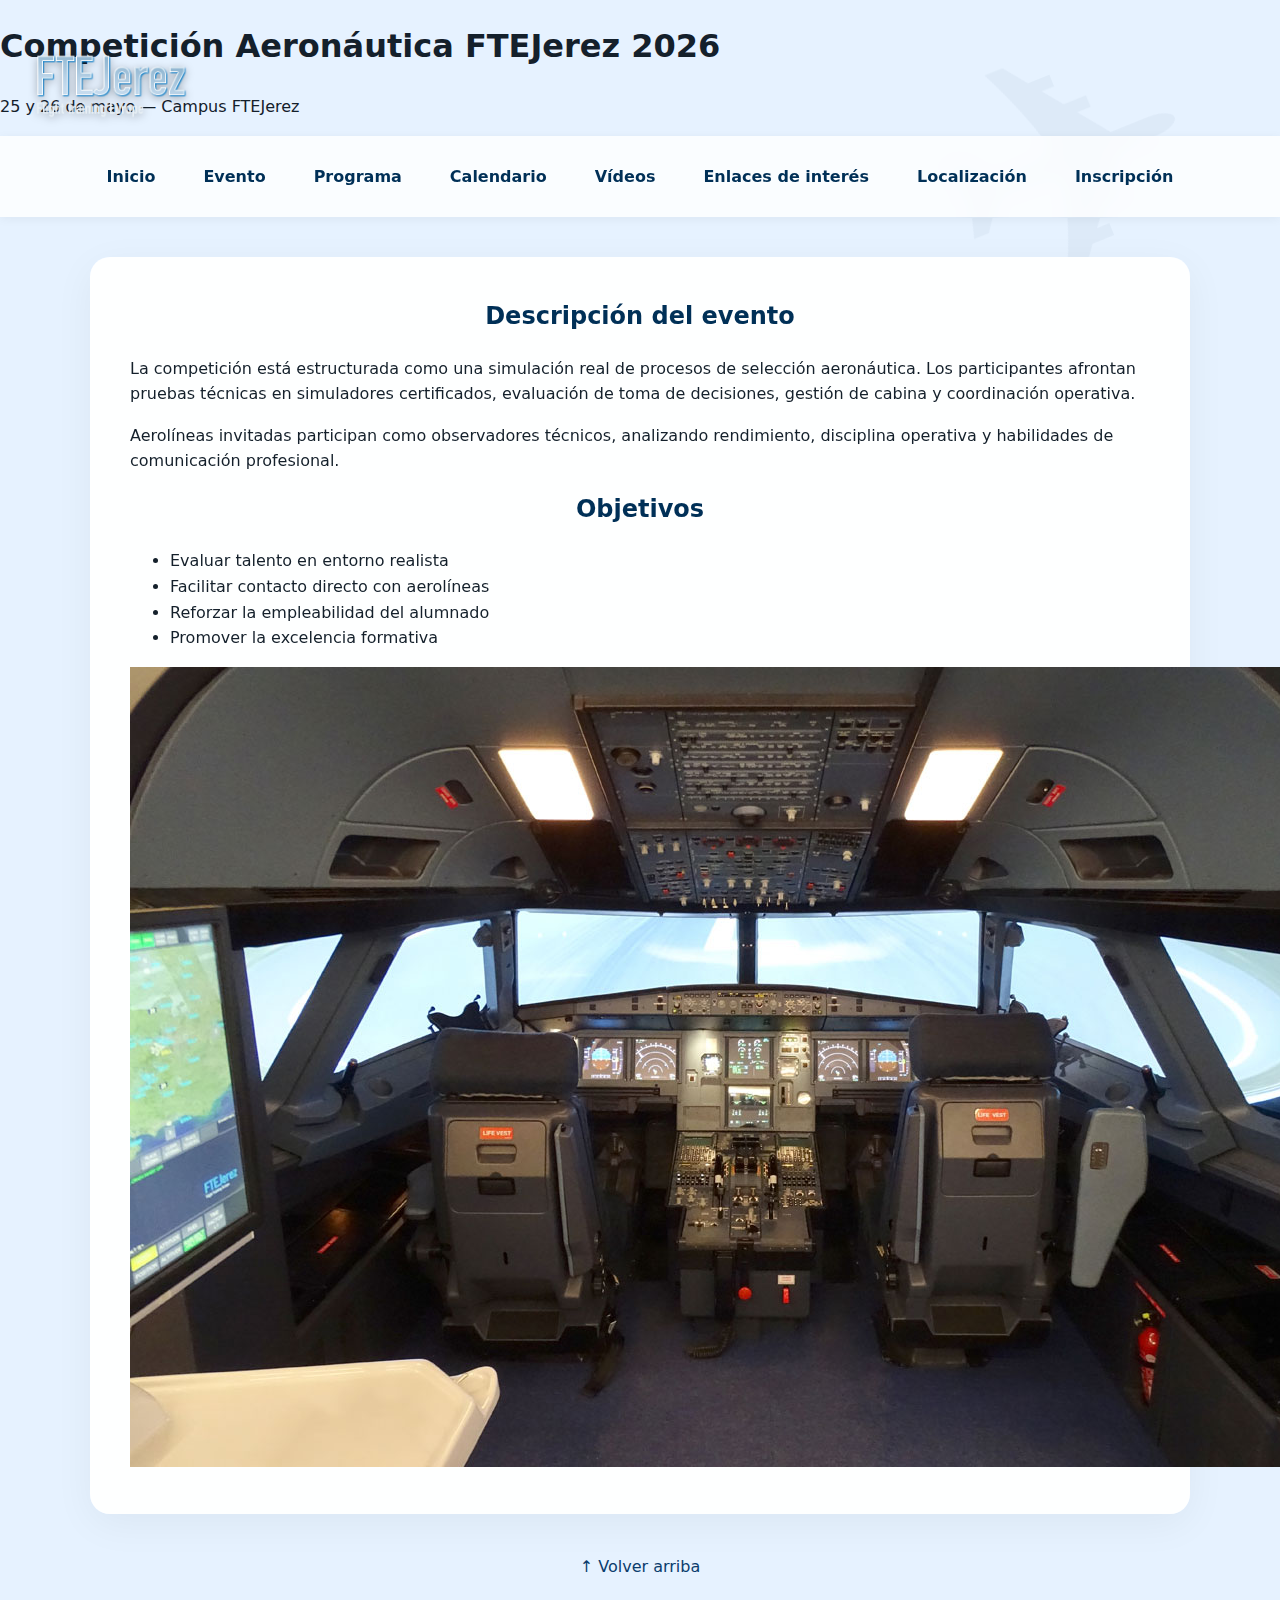
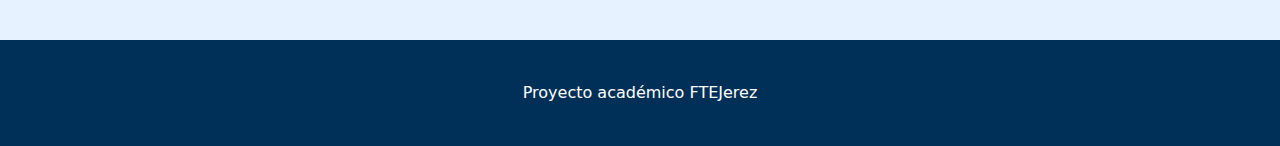
<file: index.html>
<!DOCTYPE html>
<html>

<head>
    <title>Evento FTEJerez 2026</title>
    <link rel="stylesheet" href="estilo.css">
</head>

<body class="home">

    <header>
        <div class="hero">
            <img class="logo" src="./imagenes/logo.png" alt="FTEJerez logo">
            <h1>Competición Aeronáutica FTEJerez 2026</h1>
            <p>

                25 y 26 de mayo — Campus FTEJerez
            </p>
        </div>

    </header>

    <nav>
        <a href="index.html">Inicio</a>
        <a href="evento.html">Evento</a>
        <a href="programa.html">Programa</a>
        <a href="calendario.html">Calendario</a>
        <a href="video.html">Vídeos</a>
        <a href="enlaces.html">Enlaces de interés</a>
        <a href="localizacion.html">Localización</a>
        <a href="inscripcion.html">Inscripción</a>
    </nav>

    <a id="top"></a>
    <section>
        <h2>Descripción del evento</h2>

        <p>
            La competición está estructurada como una simulación real de procesos de
            selección aeronáutica. Los participantes afrontan pruebas técnicas en
            simuladores certificados, evaluación de toma de decisiones, gestión de
            cabina y coordinación operativa.
        </p>

        <p>
            Aerolíneas invitadas participan como observadores técnicos,
            analizando rendimiento, disciplina operativa y habilidades de
            comunicación profesional.
        </p>

        <h2>Objetivos</h2>

        <ul>
            <li>Evaluar talento en entorno realista</li>
            <li>Facilitar contacto directo con aerolíneas</li>
            <li>Reforzar la empleabilidad del alumnado</li>
            <li>Promover la excelencia formativa</li>
        </ul>
        <img src="./imagenes/foto1.jpg">
    </section>

    <p style="margin-top:20px; text-align:center;">
        <a href="#top" style="color:#0b3d6d; text-decoration:none;">↑ Volver arriba</a>
    </p>

    
    <footer>Proyecto académico FTEJerez</footer>

</body>

</html>
</file>
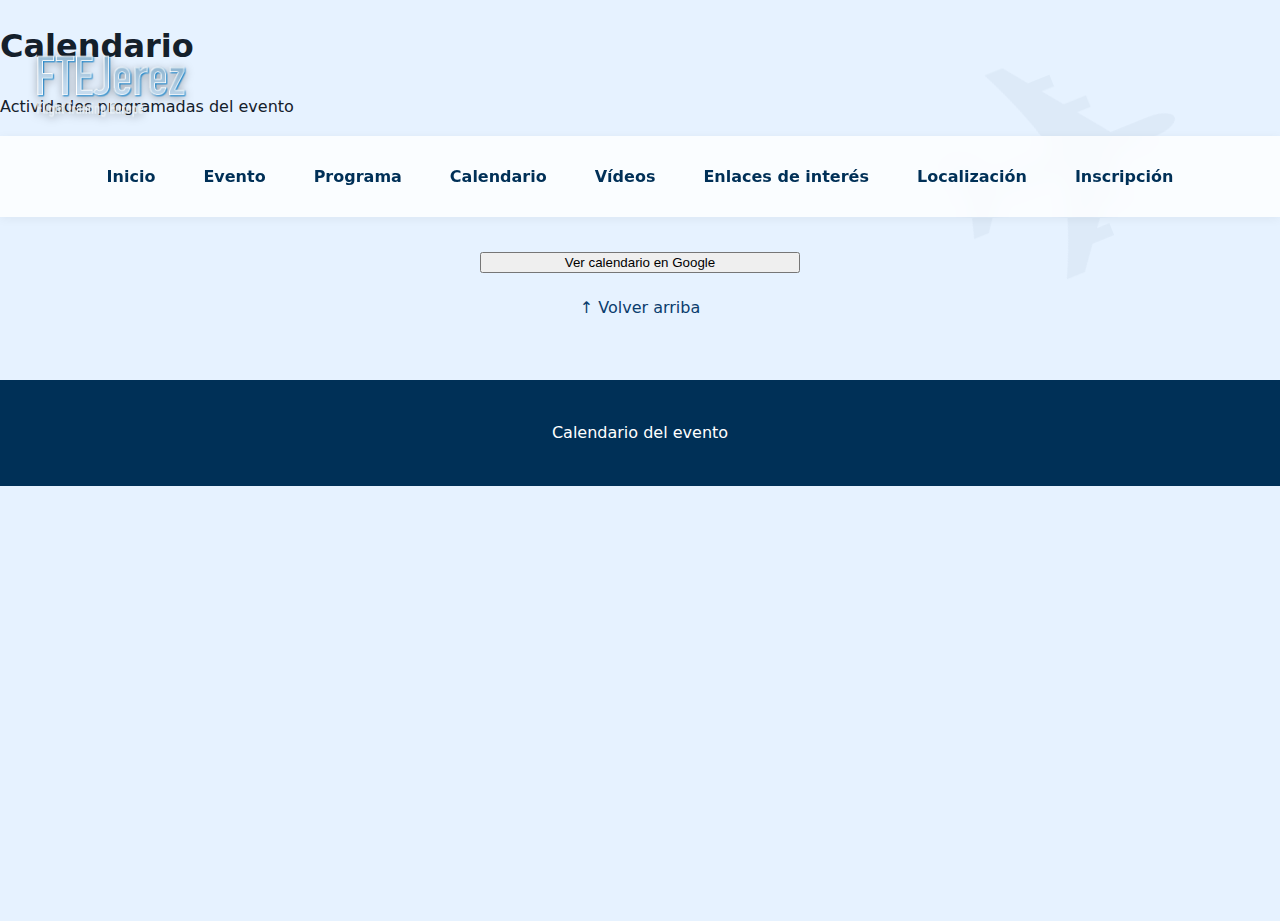
<file: calendario.html>
<!DOCTYPE html>
<html>

<head>
    <title>Calendario</title>
    <link rel="stylesheet" href="estilo.css">
</head>

<body>
    <a id="top"></a>
    <header>
        <div class="hero">
            <a href="index.html" class="logo-link"><img class="logo" src="imagenes/logo.png" alt="FTEJerez logo"></a>
            <h1>Calendario</h1>
            <p class="muted">Actividades programadas del evento</p>
        </div>
    </header>
    <nav>
        <a href="index.html">Inicio</a>
        <a href="evento.html">Evento</a>
        <a href="programa.html">Programa</a>
        <a href="calendario.html">Calendario</a>
        <a href="video.html">Vídeos</a>
        <a href="enlaces.html">Enlaces de interés</a>
        <a href="localizacion.html">Localización</a>
        <a href="inscripcion.html">Inscripción</a>
    </nav>

    <div style="display: flex; flex-direction: column; gap: 18px; align-items: center; max-width: 320px; margin: 32px auto 0 auto;">
        <a href="https://calendar.google.com/calendar/embed?src=c_ba16391dfbf928b68353ef590f967f7d26e7892729fe5c15fef5392b8f279f6d%40group.calendar.google.com&ctz=Europe%2FMadrid" target="_blank" rel="noopener" style="width:100%;"><button style="width:100%;">Ver calendario en Google</button></a>
    </div>
    </div>
    <p style="margin-top:20px; text-align:center;">
        <a href="#top" style="color:#0b3d6d; text-decoration:none;">↑ Volver arriba</a>
    </p>
    <footer>Calendario del evento</footer>
</body>

</html>
</file>
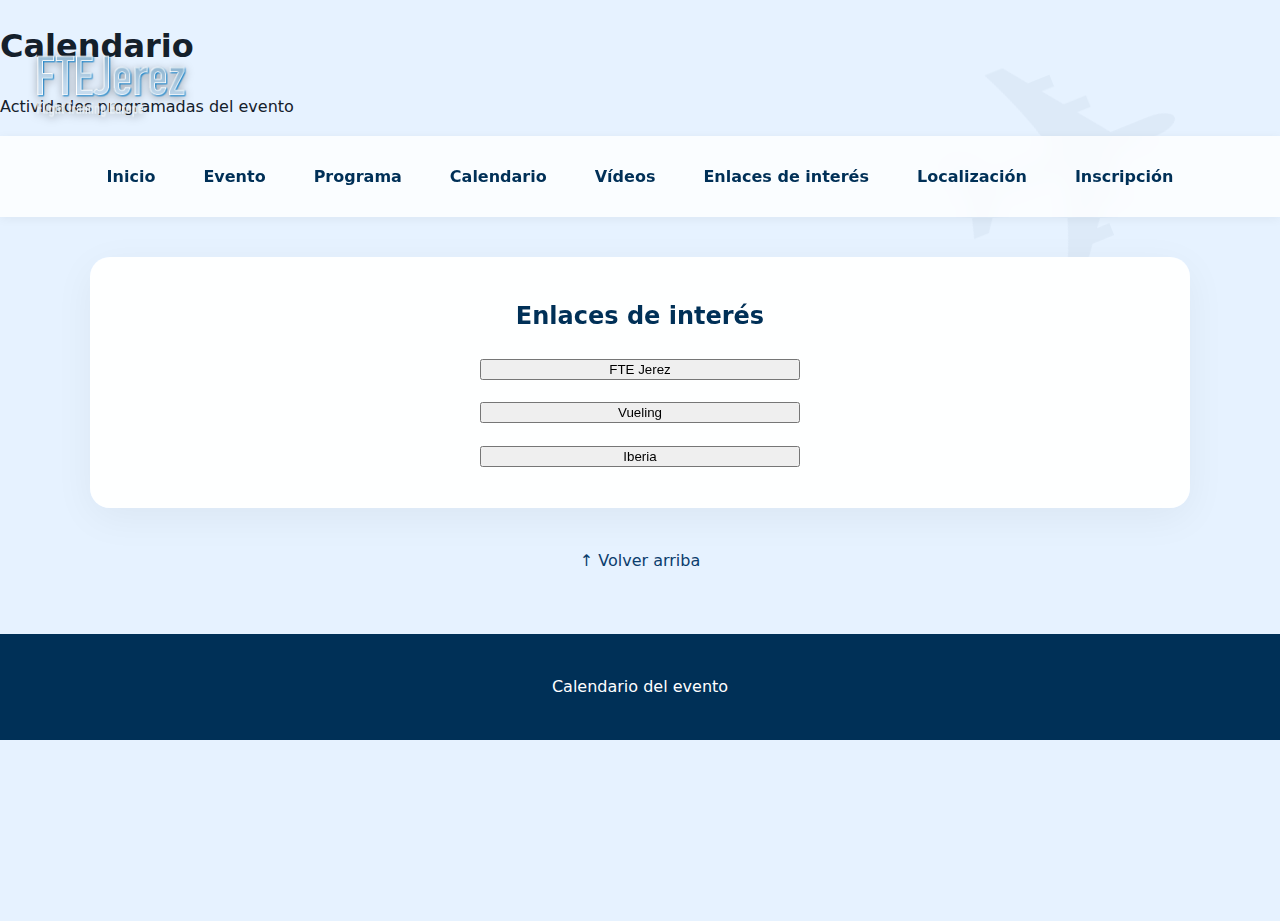
<file: enlaces.html>
<!DOCTYPE html>
<html>

<head>
    <title>Calendario</title>
    <link rel="stylesheet" href="estilo.css">
</head>

<body>
    <a id="top"></a>
    <header>
        <div class="hero">
            <a href="index.html" class="logo-link"><img class="logo" src="imagenes/logo.png" alt="FTEJerez logo"></a>
            <h1>Calendario</h1>
            <p class="muted">Actividades programadas del evento</p>
        </div>
    </header>
    <nav>
        <a href="index.html">Inicio</a>
        <a href="evento.html">Evento</a>
        <a href="programa.html">Programa</a>
        <a href="calendario.html">Calendario</a>
        <a href="video.html">Vídeos</a>
        <a href="enlaces.html">Enlaces de interés</a>
        <a href="localizacion.html">Localización</a>
        <a href="inscripcion.html">Inscripción</a>
        
    </nav>
    <section>
        <h2>Enlaces de interés</h2>
        <div style="display: flex; flex-direction: column; gap: 18px; align-items: flex-start; max-width: 320px; margin: 0 auto;">
            <a href="https://www.ftejerez.es/" target="_blank" rel="noopener" style="width:100%;"><button style="width:100%;">FTE Jerez</button></a>
            <a href="https://www.vueling.com/es/" target="_blank" rel="noopener" style="width:100%;"><button style="width:100%;">Vueling</button></a>
            <a href="https://www.iberia.com/" target="_blank" rel="noopener" style="width:100%;"><button style="width:100%;">Iberia</button></a>
        </div>


    </section>
    <p style="margin-top:20px; text-align:center;">
        <a href="#top" style="color:#0b3d6d; text-decoration:none;">↑ Volver arriba</a>
    </p>
    <footer>Calendario del evento</footer>
</body>

</html>
</file>
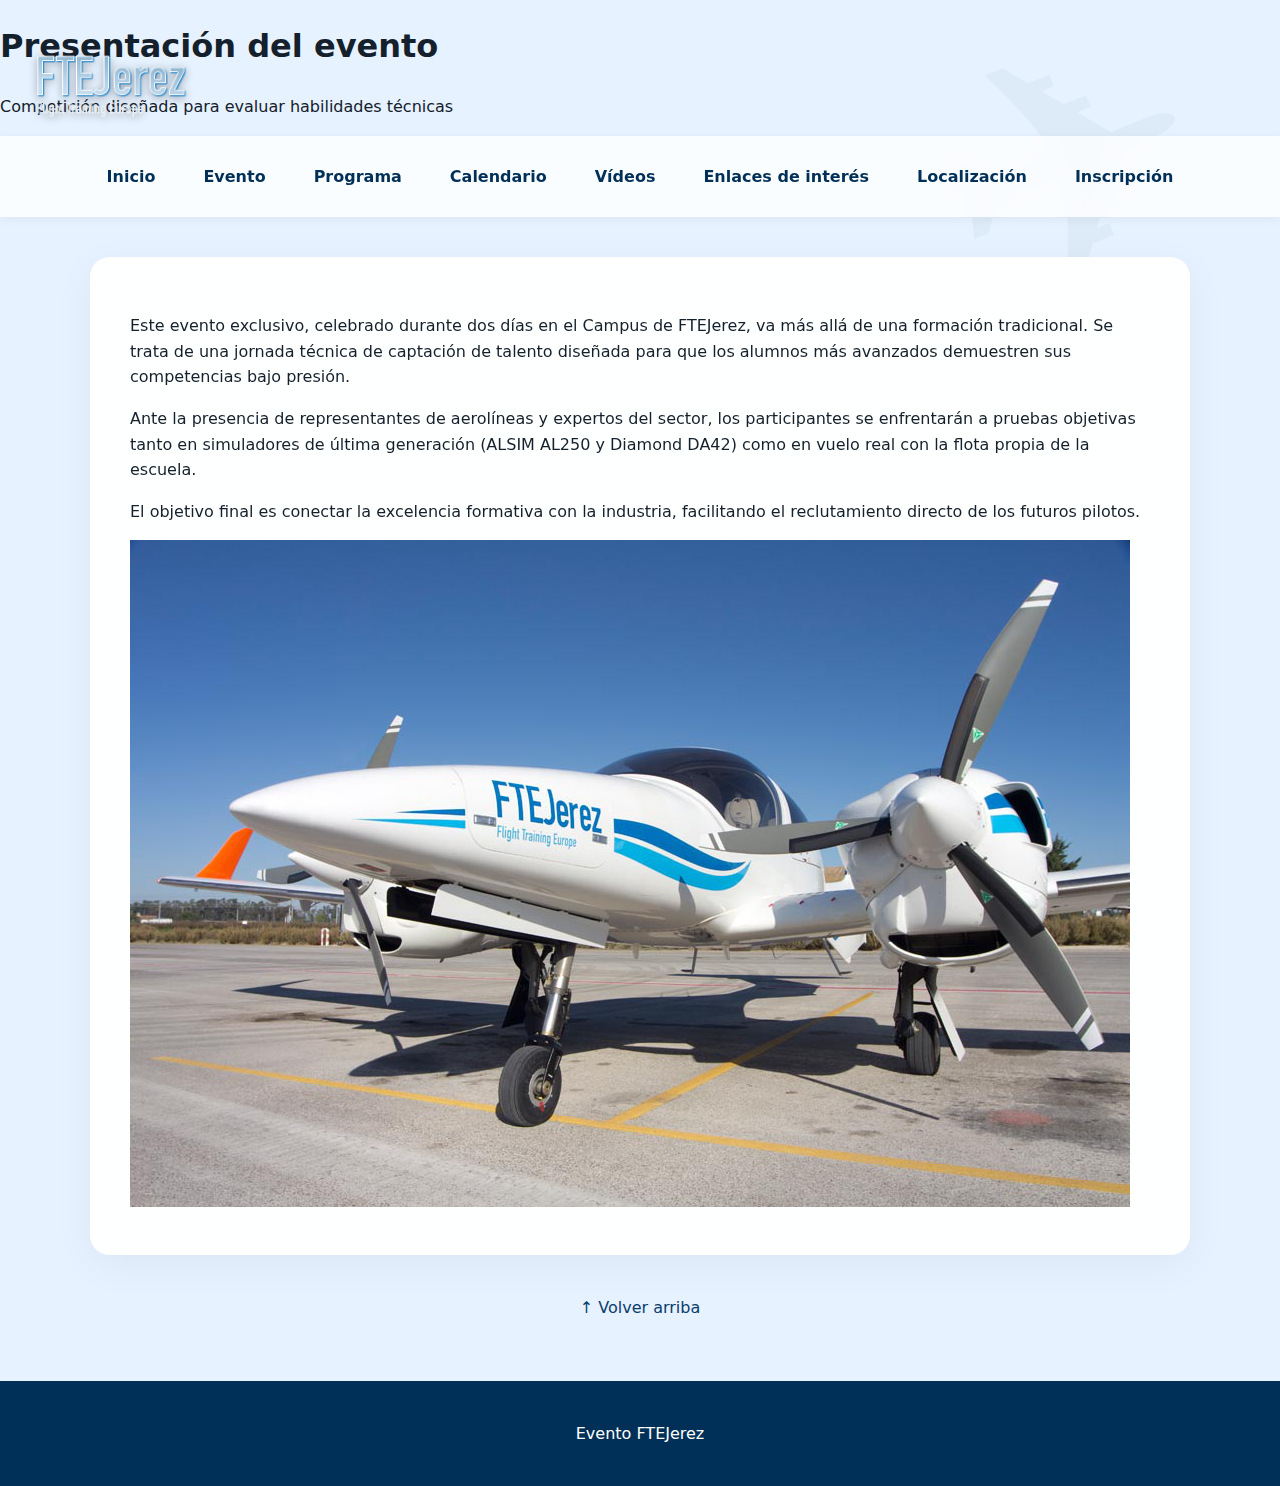
<file: evento.html>
<!DOCTYPE html>
<html>

<head>
    <title>Descripción del evento</title>
    <link rel="stylesheet" href="estilo.css">
</head>

<body>
    <a id="top"></a>

    <header>
        <div class="hero">
            <a href="index.html" class="logo-link"><img class="logo" src="imagenes/logo.png" alt="FTEJerez logo"></a>
            <h1>Presentación del evento</h1>
            <p class="muted">Competición diseñada para evaluar habilidades técnicas</p>
        </div>

    </header>

    <nav>
        <a href="index.html">Inicio</a>
        <a href="evento.html">Evento</a>
        <a href="programa.html">Programa</a>
        <a href="calendario.html">Calendario</a>
        <a href="video.html">Vídeos</a>
        <a href="enlaces.html">Enlaces de interés</a>
        <a href="localizacion.html">Localización</a>
        <a href="inscripcion.html">Inscripción</a>
    </nav>

    <section>
        <p>
            Este evento exclusivo, celebrado durante dos días en el Campus de FTEJerez, va más allá de una formación tradicional. Se trata de una jornada técnica de captación de talento diseñada para que los alumnos más avanzados demuestren sus competencias bajo presión.
        <p></p>
            Ante la presencia de representantes de aerolíneas y expertos del sector, los participantes se enfrentarán a pruebas objetivas tanto en simuladores de última generación (ALSIM AL250 y Diamond DA42) como en vuelo real con la flota propia de la escuela.
        <p></p>
            El objetivo final es conectar la excelencia formativa con la industria, facilitando el reclutamiento directo de los futuros pilotos.
        </p>

                <img src="./imagenes/foto3.jpg">   </section>

    <p style="margin-top:20px; text-align:center;">
        <a href="#top" style="color:#0b3d6d; text-decoration:none;">↑ Volver arriba</a>
    </p>

    <footer>Evento FTEJerez</footer>

</body>

</html>
</file>
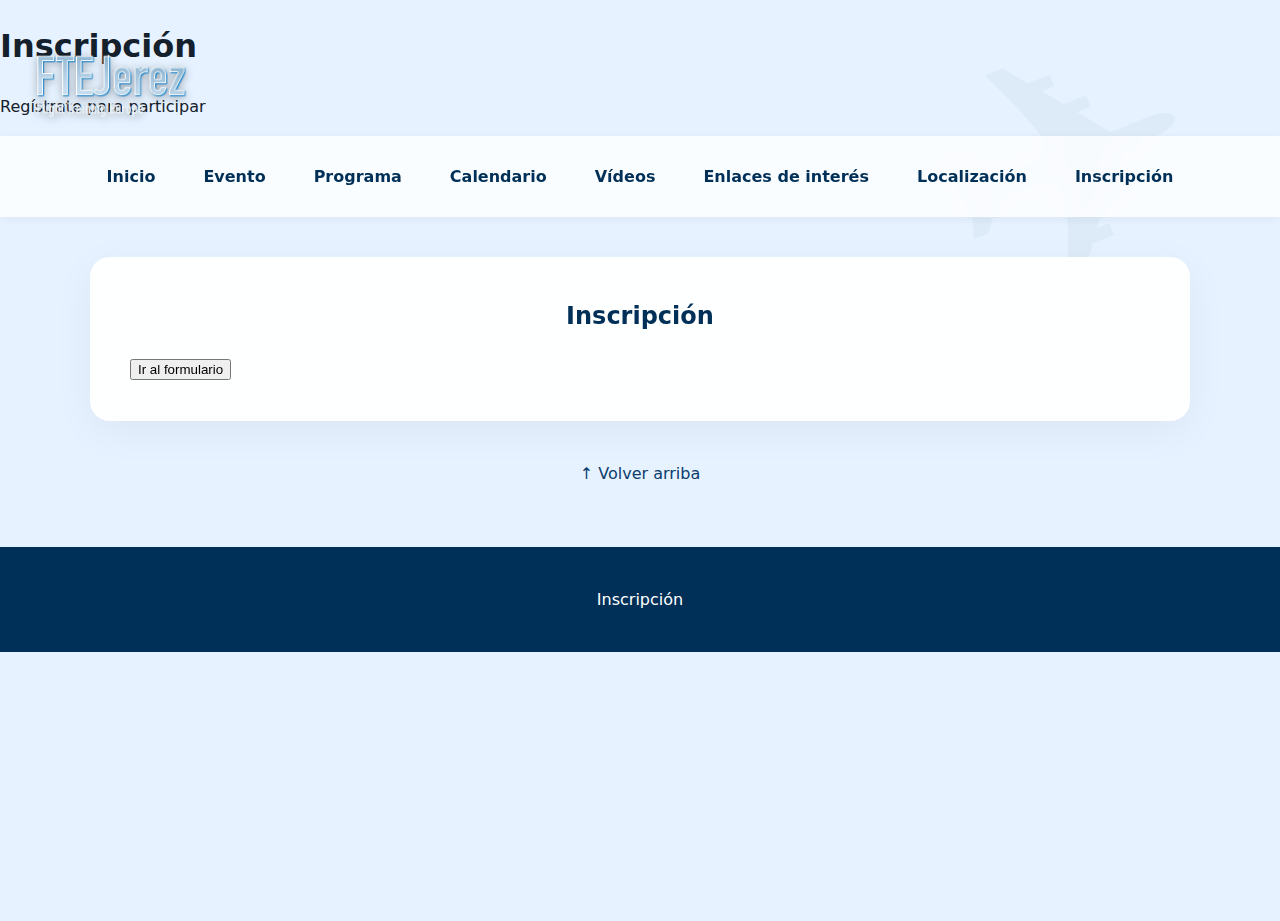
<file: inscripcion.html>
<!DOCTYPE html>
<html>
<head>
    <title>Inscripción</title>
    <link rel="stylesheet" href="estilo.css">
    </head>
<body class="centered">
    <a id="top"></a>
    <header>
        <div class="hero">
            <a href="index.html" class="logo-link"><img class="logo" src="imagenes/logo.png" alt="FTEJerez logo"></a>
            <h1>Inscripción</h1>
            <p class="muted">Regístrate para participar</p>
        </div>
    </header>

    <nav>
        <a href="index.html">Inicio</a>
        <a href="evento.html">Evento</a>
        <a href="programa.html">Programa</a>
        <a href="calendario.html">Calendario</a>
        <a href="video.html">Vídeos</a>
        <a href="enlaces.html">Enlaces de interés</a>
        <a href="localizacion.html">Localización</a>
        <a href="inscripcion.html">Inscripción</a>
    </nav>

    <section>
        <h2>Inscripción</h2>

        <a href="https://forms.gle/o2Uo9DTBgZgbpikMA" target="_blank">
            <button>Ir al formulario</button>
        </a>
    </section>

    <p style="margin-top:20px; text-align:center;">
        <a href="#top" style="color:#0b3d6d; text-decoration:none;">↑ Volver arriba</a>
    </p>

    <footer>Inscripción</footer>
</body>
</html>
</file>
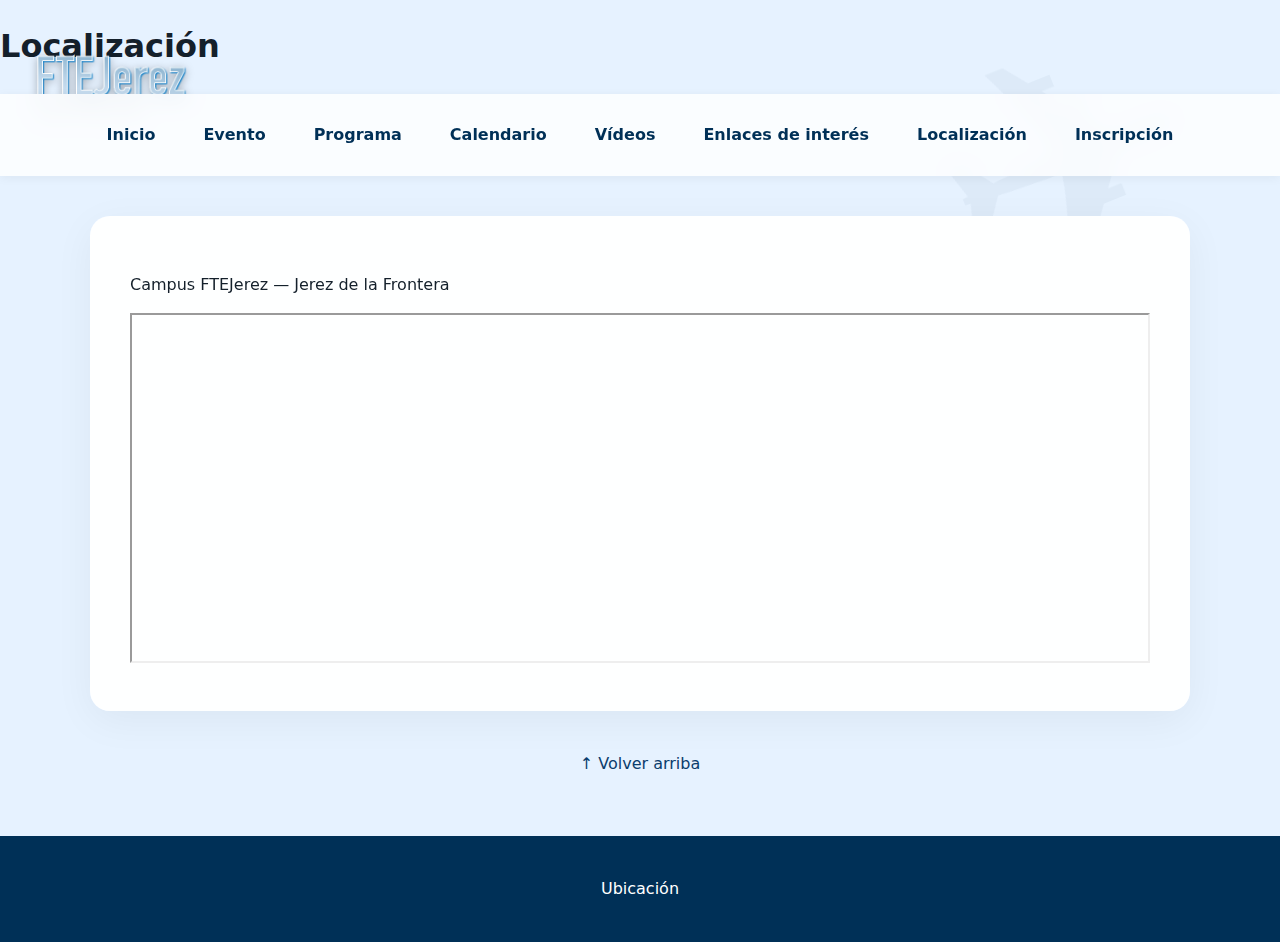
<file: localizacion.html>
<!DOCTYPE html>
<html>

<head>
    <title>Localización</title>
    <link rel="stylesheet" href="estilo.css">
</head>

<body>

    <header>
        <a href="index.html" class="logo-link"><img class="logo" src="imagenes/logo.png" alt="FTEJerez logo"></a>
        <h1>Localización</h1>
    </header>

    <nav>
        <a href="index.html">Inicio</a>
        <a href="evento.html">Evento</a>
        <a href="programa.html">Programa</a>
        <a href="calendario.html">Calendario</a>
        <a href="video.html">Vídeos</a>
        <a href="enlaces.html">Enlaces de interés</a>
        <a href="localizacion.html">Localización</a>
        <a href="inscripcion.html">Inscripción</a>
    </nav>

    <section>
        <p>Campus FTEJerez — Jerez de la Frontera</p>

        <iframe src="https://www.google.com/maps?q=FTE+Jerez&output=embed" width="100%" height="350">
        </iframe>
    </section>

    <p style="margin-top:20px; text-align:center;">
        <a href="#top" style="color:#0b3d6d; text-decoration:none;">↑ Volver arriba</a>
    </p>

    <footer>Ubicación</footer>

</body>

</html>
</file>
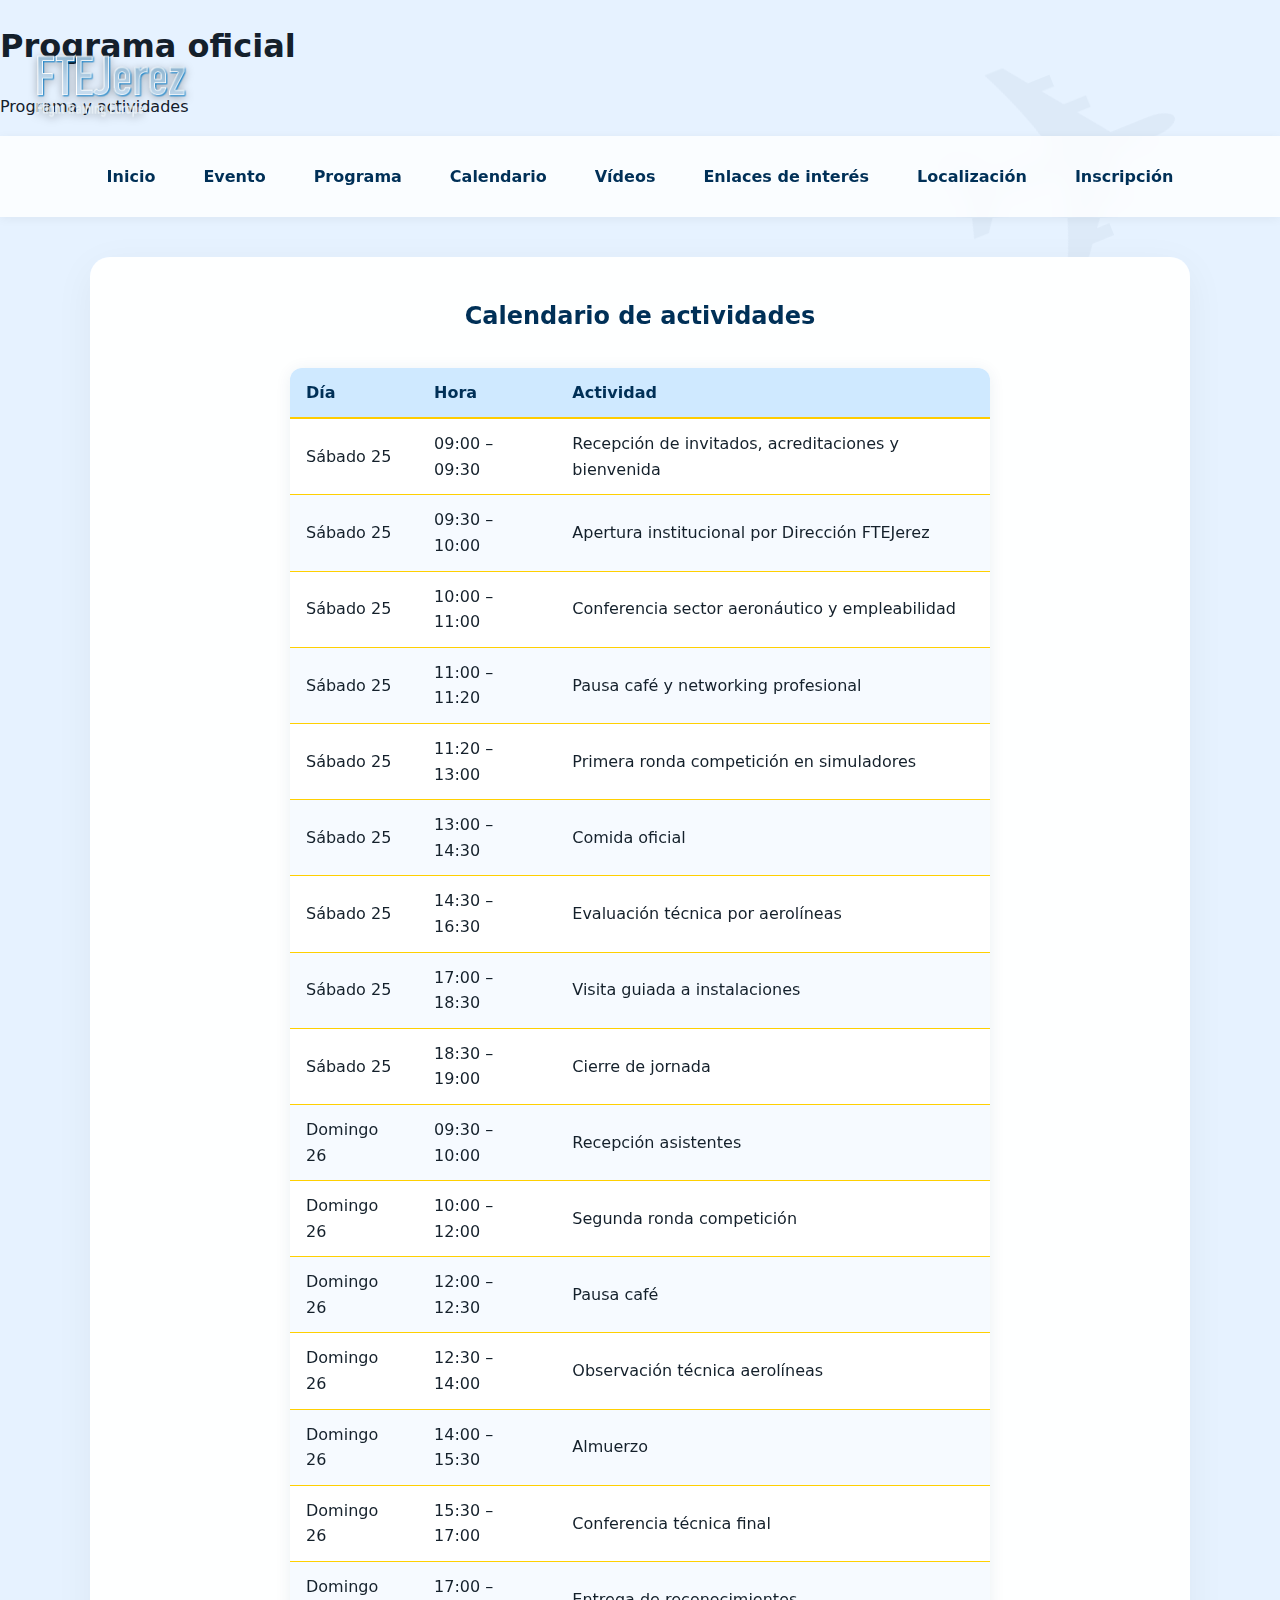
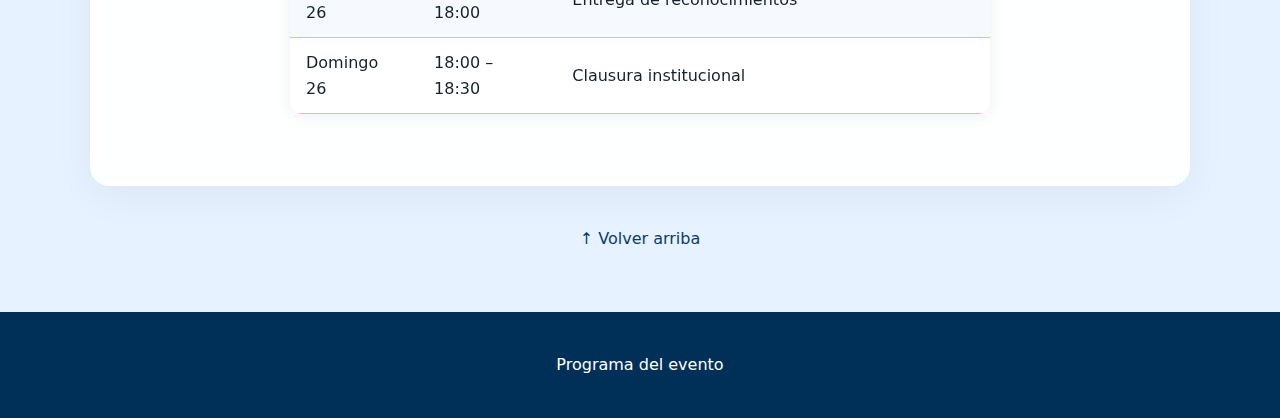
<file: programa.html>
<!DOCTYPE html>
<html>

<head>
    <title>Programa</title>
    <link rel="stylesheet" href="estilo.css">
</head>

<body>
    <a id="top"></a>

    <header>
        <div class="hero">
            <a href="index.html" class="logo-link"><img class="logo" src="imagenes/logo.png" alt="FTEJerez logo"></a>
            <h1>Programa oficial</h1>
            <p class="muted">Programa y actividades</p>
        </div>
    </header>

    <nav>
        <a href="index.html">Inicio</a>
        <a href="evento.html">Evento</a>
        <a href="programa.html">Programa</a>
        <a href="calendario.html">Calendario</a>
        <a href="video.html">Vídeos</a>
        <a href="enlaces.html">Enlaces de interés</a>
        <a href="localizacion.html">Localización</a>
        <a href="inscripcion.html">Inscripción</a>
    </nav>

 <section>
        <h2>Calendario de actividades</h2>
        <div class="calendar-container">
            <table class="calendar">
                <thead>
                    <tr>
                        <th>Día</th>
                        <th>Hora</th>
                        <th>Actividad</th>
                    </tr>
                </thead>
                <tbody>
                    <tr>
                        <td>Sábado 25</td>
                        <td>09:00 – 09:30</td>
                        <td>Recepción de invitados, acreditaciones y bienvenida</td>
                    </tr>
                    <tr>
                        <td>Sábado 25</td>
                        <td>09:30 – 10:00</td>
                        <td>Apertura institucional por Dirección FTEJerez</td>
                    </tr>
                    <tr>
                        <td>Sábado 25</td>
                        <td>10:00 – 11:00</td>
                        <td>Conferencia sector aeronáutico y empleabilidad</td>
                    </tr>
                    <tr>
                        <td>Sábado 25</td>
                        <td>11:00 – 11:20</td>
                        <td>Pausa café y networking profesional</td>
                    </tr>
                    <tr>
                        <td>Sábado 25</td>
                        <td>11:20 – 13:00</td>
                        <td>Primera ronda competición en simuladores</td>
                    </tr>
                    <tr>
                        <td>Sábado 25</td>
                        <td>13:00 – 14:30</td>
                        <td>Comida oficial</td>
                    </tr>
                    <tr>
                        <td>Sábado 25</td>
                        <td>14:30 – 16:30</td>
                        <td>Evaluación técnica por aerolíneas</td>
                    </tr>
                    <tr>
                        <td>Sábado 25</td>
                        <td>17:00 – 18:30</td>
                        <td>Visita guiada a instalaciones</td>
                    </tr>
                    <tr>
                        <td>Sábado 25</td>
                        <td>18:30 – 19:00</td>
                        <td>Cierre de jornada</td>
                    </tr>
                    <tr>
                        <td>Domingo 26</td>
                        <td>09:30 – 10:00</td>
                        <td>Recepción asistentes</td>
                    </tr>
                    <tr>
                        <td>Domingo 26</td>
                        <td>10:00 – 12:00</td>
                        <td>Segunda ronda competición</td>
                    </tr>
                    <tr>
                        <td>Domingo 26</td>
                        <td>12:00 – 12:30</td>
                        <td>Pausa café</td>
                    </tr>
                    <tr>
                        <td>Domingo 26</td>
                        <td>12:30 – 14:00</td>
                        <td>Observación técnica aerolíneas</td>
                    </tr>
                    <tr>
                        <td>Domingo 26</td>
                        <td>14:00 – 15:30</td>
                        <td>Almuerzo</td>
                    </tr>
                    <tr>
                        <td>Domingo 26</td>
                        <td>15:30 – 17:00</td>
                        <td>Conferencia técnica final</td>
                    </tr>
                    <tr>
                        <td>Domingo 26</td>
                        <td>17:00 – 18:00</td>
                        <td>Entrega de reconocimientos</td>
                    </tr>
                    <tr>
                        <td>Domingo 26</td>
                        <td>18:00 – 18:30</td>
                        <td>Clausura institucional</td>
                    </tr>
                </tbody>
            </table>
        </div>
    </section>

    <p style="margin-top:20px; text-align:center;">
        <a href="#top" style="color:#0b3d6d; text-decoration:none;">↑ Volver arriba</a>
    </p>

    <footer>Programa del evento</footer>

</body>

</html>
</file>
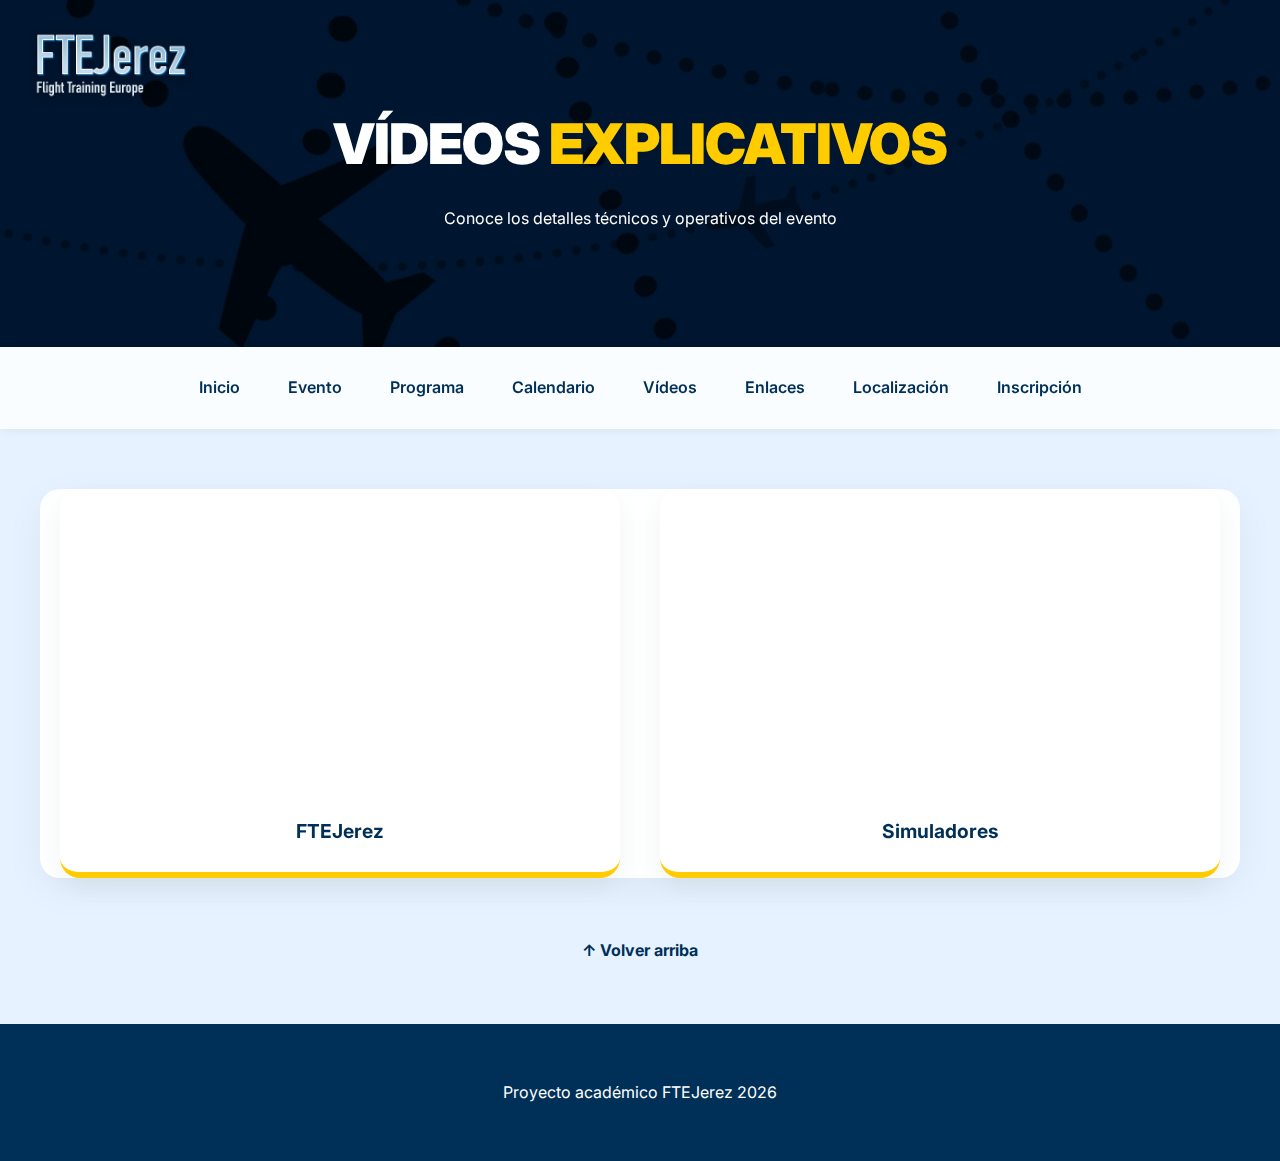
<file: video.html>
<!DOCTYPE html>
<html lang="es">
<head>
    <meta charset="UTF-8">
    <title>Vídeos Explicativos - FTEJerez 2026</title>
    <link rel="stylesheet" href="estilo.css">
    <link rel="stylesheet" href="https://cdnjs.cloudflare.com/ajax/libs/font-awesome/6.0.0/css/all.min.css">
    <link href="https://fonts.googleapis.com/css2?family=Inter:wght@400;700;900&display=swap" rel="stylesheet">
</head>

<body>
    <a id="top"></a>

    <header class="hero-section">
        <a href="index.html">
            <img src="imagenes/logo.png" class="logo" alt="Logo FTEJerez">
        </a>
        <div class="hero-content">
            <h1>Vídeos <span class="highlight">Explicativos</span></h1>
            <p>Conoce los detalles técnicos y operativos del evento</p>
        </div>
    </header>

    <nav>
        <a href="index.html">Inicio</a>
        <a href="evento.html">Evento</a>
        <a href="programa.html">Programa</a>
        <a href="calendario.html">Calendario</a>
        <a href="video.html">Vídeos</a>
        <a href="enlaces.html">Enlaces</a>
        <a href="localizacion.html">Localización</a>
        <a href="inscripcion.html">Inscripción</a>
    </nav>

    <main>
        <section class="video-section-container">
            <div class="video-grid">
                
                <div class="video-card">
                    <div class="video-wrapper">
                        <iframe src="https://www.youtube.com/embed/9SFy1-4dtDE" title="Video 1" frameborder="0" allowfullscreen></iframe>
                    </div>
                    <h3>FTEJerez</h3>
                </div>

                <div class="video-card">
                    <div class="video-wrapper">
                        <iframe src="https://www.youtube.com/embed/VPxfw99090E" title="Video 2" frameborder="0" allowfullscreen></iframe>
                    </div>
                    <h3>Simuladores</h3>
                </div>

            </div>
        </section>
    </main>

    <p style="text-align:center; margin-top: 40px;">
        <a href="#top" style="color:#003057; text-decoration:none; font-weight:bold;">↑ Volver arriba</a>
    </p>

    <footer>
        <p>Proyecto académico FTEJerez 2026</p>
    </footer>
</body>
</html>
</file>
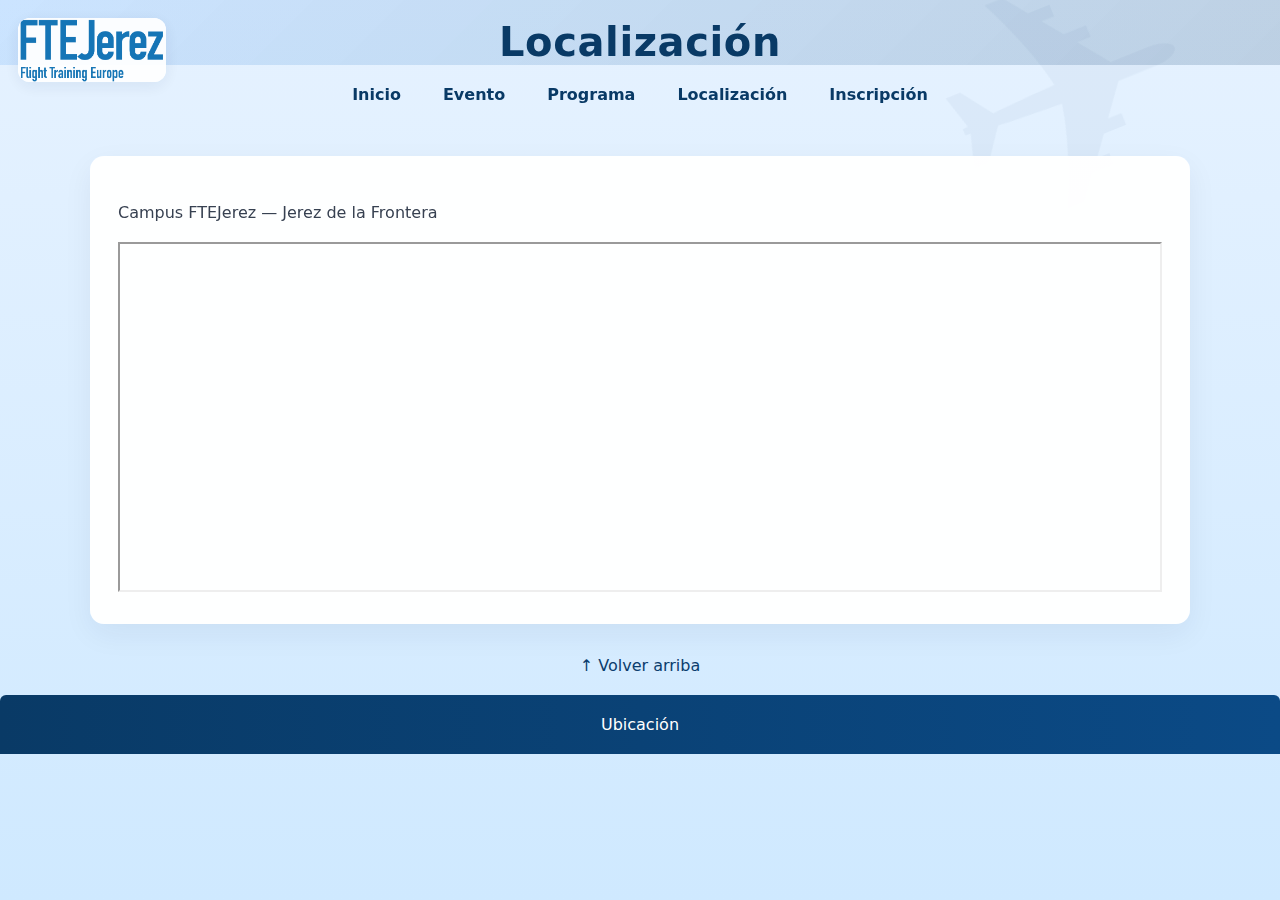
<file: WEB_EVENTO_FTEJEREZ/localizacion.html>
<!DOCTYPE html>
<html>

<head>
    <title>Localización</title>
    <link rel="stylesheet" href="estilo.css">
</head>

<body>

    <header>
        <a href="index.html" class="logo-link"><img class="logo" src="imagenes/logo.png" alt="FTEJerez logo"></a>
        <h1>Localización</h1>
    </header>

    <nav>
        <a href="index.html">Inicio</a>
        <a href="evento.html">Evento</a>
        <a href="programa.html">Programa</a>
        <a href="localizacion.html">Localización</a>
        <a href="inscripcion.html">Inscripción</a>
    </nav>

    <section>
        <p>Campus FTEJerez — Jerez de la Frontera</p>

        <iframe src="https://www.google.com/maps?q=FTE+Jerez&output=embed" width="100%" height="350">
        </iframe>
    </section>

    <p style="margin-top:20px; text-align:center;">
        <a href="#top" style="color:#0b3d6d; text-decoration:none;">↑ Volver arriba</a>
    </p>

    <footer>Ubicación</footer>

</body>

</html>
</file>
<file: estilo.css>
/* VARIABLES Y RAÍZ */
:root {
    --sky-1: #e6f2ff;
    --sky-2: #cfe9ff;
    --navy: #003057;
    --accent: #ffcc00;
    --accent-hover: #e6b800;
    --muted: #6b7785;
    --white: #ffffff;
}

* {
    box-sizing: border-box;
}

/* BASE */
html, body {
    height: 100%;
}

body {
    margin: 0;
    font-family: 'Inter', system-ui, -apple-system, sans-serif;
    background: var(--sky-1);
    color: #14202b;
    -webkit-font-smoothing: antialiased;
    position: relative;
    line-height: 1.6;
}

body::before {
    content: '✈';
    position: fixed;
    right: 6%;
    top: -10%;
    font-size: 320px;
    color: var(--navy);
    opacity: 0.04;
    transform: rotate(-22deg);
    pointer-events: none;
    z-index: 0;
}

/* CABECERA HERO */
.hero-section {
    position: relative;
    padding: 100px 20px;
    text-align: center;
    color: white;
    background-color: var(--navy);
    background-image: 
        linear-gradient(rgba(0, 48, 87, 0.7), rgba(0, 48, 87, 0.7)), 
        url('imagenes/patron-aviones.jpg');
    background-blend-mode: multiply;
    background-size: cover;
    background-position: center;
    background-repeat: no-repeat;
    overflow: hidden;
    z-index: 1;
}

.hero-section h1 {
    font-size: 3.5rem; 
    font-weight: 900;
    margin: 0 0 10px 0;
    text-transform: uppercase;
    letter-spacing: -1px;
}

.highlight {
    color: var(--accent); 
}

header .logo {
    position: absolute;
    top: 30px;
    left: 30px;
    height: 70px;
    width: auto;
    background: transparent;
    z-index: 101;
    filter: drop-shadow(0 2px 4px rgba(0,0,0,0.3));
    transition: transform 0.3s ease;
}

header .logo:hover {
    transform: scale(1.05);
}

/* BOTÓN PRINCIPAL (HERO) */
.btn-main {
    display: inline-block;
    padding: 16px 40px;
    background-color: var(--accent);
    color: var(--navy);
    text-decoration: none;
    font-weight: 800;
    border-radius: 50px;
    text-transform: uppercase;
    transition: all 0.3s ease;
    box-shadow: 0 4px 15px rgba(255, 204, 0, 0.3);
    margin-top: 20px;
}

.btn-main:hover {
    background-color: var(--navy);
    color: white;
    transform: translateY(-3px);
}

/* NAVEGACIÓN */
nav {
    background: white;
    padding: 15px 0;
    text-align: center;
    box-shadow: 0 2px 10px rgba(0,0,0,0.05);
    position: sticky;
    top: 0;
    z-index: 1000;
}

/* --- CAJA PRINCIPAL (BIENVENIDOS) --- */
.home-main-box {
    background: white;
    max-width: 900px;
    margin: 40px auto 60px; /* Separado del NAV */
    padding: 80px 60px;
    border-radius: 40px; 
    position: relative;
    z-index: 10;
    text-align: center;
    box-shadow: 0 20px 50px rgba(0,0,0,0.05);
}

/* El borde amarillo redondeado inferior */
.home-main-box::after {
    content: "";
    position: absolute;
    bottom: -10px; 
    left: 0;
    width: 100%;
    height: 20px;
    background: var(--accent);
    border-radius: 0 0 40px 40px;
    z-index: -1;
}

.home-main-box h2 {
    color: var(--navy);
    font-size: 2.5rem;
    font-weight: 900;
    margin-bottom: 30px;
}

.home-main-box p {
    color: var(--muted);
    font-size: 1.15rem;
    line-height: 1.8;
    max-width: 750px;
    margin: 0 auto 40px;
}

/* --- BOTÓN SABER MÁS (AMARILLO -> AZUL) --- */
.btn-secondary-blue {
    display: inline-block;
    padding: 14px 30px;
    background-color: var(--accent); /* Amarillo inicial */
    color: var(--navy);
    text-decoration: none;
    border-radius: 12px;
    font-weight: 800;
    text-transform: uppercase;
    transition: all 0.3s ease;
    margin-bottom: 60px;
    border: none;
}

.btn-secondary-blue:hover {
    background-color: var(--navy); /* Azul marino al pasar el ratón */
    color: white;
    transform: translateY(-3px);
    box-shadow: 0 10px 20px rgba(0, 48, 87, 0.2);
}

/* --- SECCIÓN OBJETIVOS (AMARILLO -> AZUL) --- */
.section-title-small {
    color: var(--navy);
    font-size: 1.4rem;
    font-weight: 800;
    text-transform: uppercase;
    letter-spacing: 1px;
    margin-bottom: 40px;
}

.objetivos-grid-home {
    display: grid;
    grid-template-columns: repeat(2, 1fr);
    gap: 20px;
    max-width: 700px;
    margin: 0 auto;
}

.objetivo-item {
    background: var(--accent); /* Amarillo inicial */
    padding: 20px 25px;
    border-radius: 15px;
    display: flex;
    align-items: center;
    gap: 15px;
    transition: all 0.3s ease;
}

.objetivo-item i {
    font-size: 1.5rem;
    color: var(--navy);
}

.objetivo-item span {
    font-weight: 700;
    color: var(--navy);
    font-size: 1rem;
}

.objetivo-item:hover {
    background: var(--navy); /* Azul marino al pasar el ratón */
    transform: translateY(-5px);
    box-shadow: 0 10px 20px rgba(0, 48, 87, 0.2);
}

.objetivo-item:hover i, 
.objetivo-item:hover span {
    color: white;
}

/* Separador horizontal */
.separator-v2 {
    border: 0;
    border-top: 1px solid #eee;
    margin: 50px 0;
    max-width: 80%;
    margin: 50px auto;
}

/* RESPONSIVE */
@media (max-width: 768px) {
    .home-main-box {
        margin: 20px 15px 40px;
        padding: 50px 25px;
    }
    .objetivos-grid-home {
        grid-template-columns: 1fr;
    }
    .home-main-box h2 {
        font-size: 1.8rem;
    }
}
/* NAVEGACIÓN */
nav {
    display: flex;
    justify-content: center;
    gap: 18px;
    padding: 20px;
    background: rgba(255, 255, 255, 0.8);
    backdrop-filter: blur(10px);
    position: sticky;
    top: 0;
    z-index: 1000;
}

nav a {
    color: var(--navy);
    text-decoration: none;
    font-weight: 600;
    padding: 8px 15px;
    border-radius: 8px;
    transition: all .18s ease;
}

nav a:hover {
    background: rgba(0, 48, 87, 0.1);
    transform: translateY(-2px);
}

/* SECCIONES DE CONTENIDO */
section {
    max-width: 1100px;
    margin: 40px auto;
    background: rgba(255, 255, 255, 0.96);
    padding: 40px;
    border-radius: 20px;
    box-shadow: 0 10px 40px rgba(0,0,0,0.05);
    position: relative;
    z-index: 1;
}

h2 {
    text-align: center;
    color: var(--navy);
    margin-top: 0;
    margin-bottom: 20px;
}

.objetivos-grid {
    display: flex;
    flex-wrap: wrap;
    justify-content: center;
    gap: 20px;
    margin-top: 30px;
}

.objetivo-card {
    background: #f8fbff;
    padding: 20px;
    border-radius: 12px;
    border-bottom: 4px solid var(--navy);
    text-align: center;
    font-weight: 600;
    transition: 0.3s;
    min-width: 200px;
    flex: 0 1 calc(30% - 20px);
}

.objetivo-card:hover {
    transform: translateY(-5px);
    box-shadow: 0 10px 20px rgba(0,0,0,0.05);
}

img.simulador {
    width: 100%;
    max-width: 900px;
    border-radius: 15px;
    box-shadow: 0 20px 40px rgba(0,0,0,0.2);
    margin: 30px auto;
    display: block;
}

/* TABLA CALENDARIO */
.calendar-container {
    display: flex;
    justify-content: center;
    margin: 32px 0;
}

.calendar {
    border-collapse: collapse;
    background: #fff;
    box-shadow: 0 2px 16px rgba(9, 58, 102, 0.08);
    border-radius: 12px;
    overflow: hidden;
    width: 100%;
    max-width: 700px;
}

.calendar th {
    background: var(--sky-2);
    color: var(--navy);
    padding: 12px 16px;
    text-align: left;
    border-bottom: 2px solid var(--accent);
}

.calendar td {
    padding: 12px 16px;
    border-bottom: 1px solid #ffd001;
    color: #14202b;
}

.calendar tr:nth-child(even) td {
    background: #f6faff;
}
/* LA CAJA (BOX) DEL CALENDARIO */
.calendario-container {
    background: white;
    max-width: 700px; 
    margin: 50px auto;
    padding: 60px 40px;
    border-radius: 30px;
    box-shadow: 0 20px 50px rgba(0, 0, 0, 0.05);
    text-align: center;
}

.header-calendario h2 {
    color: var(--navy);
    font-size: 2rem;
    margin: 15px 0;
}

.header-calendario p {
    color: var(--muted);
    margin-bottom: 30px;
}

/* EL BOTÓN CLICKABLE*/
.cta-calendar-box {
    margin-top: 20px;
}

/* EL BOTÓN CLICKABLE*/
.btn-google {
    display: inline-flex;
    align-items: center;
    gap: 12px;
    /* Color inicial: Amarillo FTEJerez */
    background-color: var(--accent); 
    color: var(--navy);
    padding: 18px 35px;
    text-decoration: none;
    font-weight: 800; 
    border-radius: 12px;
    transition: all 0.3s ease;
    border: none;
    cursor: pointer;
    font-size: 1.1rem;
    box-shadow: 0 4px 15px rgba(255, 204, 0, 0.2);
    text-transform: uppercase; 
}

.btn-google:hover {
    /* Al pasar el ratón: Azul Marino */
    background-color: var(--navy); 
    color: white;
    transform: translateY(-3px);
    box-shadow: 0 10px 25px rgba(0, 48, 87, 0.3);
}

.btn-google i {
    font-size: 1.3rem;
}
/* PIE DE PÁGINA */
footer {
    background: var(--navy);
    color: white;
    padding: 40px 20px;
    text-align: center;
    margin-top: 60px;
    position: relative;
    z-index: 1;
}

/* DISEÑO MÓVIL */
@media (max-width: 768px) {
    .hero-section h1 { font-size: 2.2rem; }
    header .logo { height: 50px; top: 15px; left: 15px; }
    nav { flex-wrap: wrap; gap: 10px; }
    .objetivo-card { flex: 1 1 100%; }
    body::before { font-size: 180px; }
}

/* SEPARACIÓN DEL BLOQUE BLANCO */
.evento-container {
    background: white;
    padding: 60px;
    border-radius: 30px;
    /* Margen negativo por uno positivo para separar del nav */
    margin: 60px auto; 
    max-width: 1100px;
    box-shadow: 0 20px 50px rgba(0,0,0,0.05);
}

/* ALINEACIÓN BADGE + TÍTULO */
.header-group {
    display: flex;
    flex-direction: column; 
    align-items: flex-start; 
    gap: 10px; 
    margin-bottom: 20px;
}

.header-group h2 {
    text-align: left; 
    margin: 0;
}

.icon-box {
    background: var(--sky-1);
    width: 60px;
    height: 60px;
    display: flex;
    align-items: center;
    justify-content: center;
    border-radius: 12px;
    margin-bottom: 20px;
}

.icon-box i {
    font-size: 1.5rem;
    color: var(--navy);
}

.feature-card {
    background: #ffffff;
    padding: 30px;
    border-radius: 15px;
    border: 1px solid #f0f4f8;
    display: flex;
    flex-direction: column;
    align-items: flex-start;
    text-align: left;
    transition: all 0.3s ease;
}

.feature-card:hover {
    box-shadow: 0 10px 30px rgba(0,48,87,0.1);
    border-color: var(--accent);
}

.badge {
    background: var(--sky-2);
    color: var(--navy);
    padding: 5px 15px;
    border-radius: 50px;
    font-size: 0.8rem;
    font-weight: 700;
    text-transform: uppercase;
}

.highlight-dark {
    color: var(--navy);
    border-bottom: 3px solid var(--accent);
}

.evento-main-grid {
    display: grid;
    grid-template-columns: 1.2fr 0.8fr;
    gap: 50px;
    align-items: center;
    margin-bottom: 60px;
}

.img-styled {
    width: 100%;
    border-radius: 20px;
    box-shadow: 20px 20px 0px var(--sky-1);
}

/* Las tarjetas de características */
.features-grid {
    display: grid;
    grid-template-columns: repeat(3, 1fr);
    gap: 25px;
    margin-bottom: 50px;
}

/* Tarjeta individual centrada */
.feature-card {
    background: #ffffff;
    padding: 40px 30px;
    border-radius: 20px;
    border: 1px solid #f0f4f8;
    display: flex;
    flex-direction: column;
    align-items: center; 
    text-align: center;   
    transition: all 0.3s ease;
}

.feature-card:hover .icon-box i {
    color: var(--navy); 
}

.feature-card h3 {
    margin: 0 0 15px 0;
    color: var(--navy);
    font-size: 1.4rem;
    font-weight: 800;
}

.feature-card p {
    color: var(--muted);
    font-size: 0.95rem;
    margin: 0;
}

.evento-footer-text {
    text-align: center;
    border-top: 1px solid #eee;
    padding-top: 40px;
}

.cta-group {
    margin-top: 30px;
    display: flex;
    justify-content: center;
    gap: 20px;
    align-items: center;
}

.link-secundario {
    color: var(--navy);
    text-decoration: underline;
    font-weight: 600;
}
.icon-box {
    background: rgba(255, 204, 0, 0.1); /* Fondo amarillo muy suave */
    width: 80px;
    height: 80px;
    display: flex;
    align-items: center;
    justify-content: center;
    border-radius: 50%;
    margin-bottom: 25px;
    transition: background 0.3s ease;
}

.feature-card:hover .icon-box {
    background: var(--accent);
}

/* Estilo del Icono (Font Awesome) */
.icon-box i {
    font-size: 2rem;
    color: var(--accent); /* Color amarillento corporativo */
    transition: color 0.3s ease;
}
/* Móvil */
@media (max-width: 900px) {
    .evento-main-grid, .features-grid {
        grid-template-columns: 1fr;
    }
}
/* CONTENEDOR DE LA SECCIÓN DE VÍDEOS */
.video-section-container {
    max-width: 1200px;
    margin: 60px auto;
    padding: 0 20px;
}

/* REJILLA: Uno al lado del otro */
.video-grid {
    display: grid;
    grid-template-columns: 1fr 1fr; /* Dos columnas iguales */
    gap: 40px; /* Espacio entre vídeos */
}

/* LA TARJETA DEL VÍDEO CON RECUADRO */
.video-card {
    background: white;
    padding: 20px;
    border-radius: 20px;
    box-shadow: 0 10px 30px rgba(0,0,0,0.05);
    /* El recuadro amarillo resaltado */
    border-bottom: 6px solid var(--accent); 
    transition: transform 0.3s ease;
}

.video-card:hover {
    transform: translateY(-10px);
    box-shadow: 0 15px 40px rgba(0, 48, 87, 0.1);
}

/* Contenedor para videos*/
.video-wrapper {
    position: relative;
    padding-bottom: 56.25%; /* Relación 16:9 */
    height: 0;
    overflow: hidden;
    border-radius: 12px;
    margin-bottom: 15px;
}

.video-wrapper iframe {
    position: absolute;
    top: 0;
    left: 0;
    width: 100%;
    height: 100%;
}

.video-card h3 {
    color: var(--navy);
    text-align: center;
    font-size: 1.2rem;
    margin: 10px 0 5px 0;
}

/* Móvil: Uno debajo del otro */
@media (max-width: 850px) {
    .video-grid {
        grid-template-columns: 1fr;
    }
}
/* EL RECUADRO AMARILLO (BOX) DE ENLACES CON LOGOS */
.enlaces-section {
    max-width: 1100px;
    margin: 60px auto;
    padding: 0 20px;
}

.enlaces-grid {
    display: grid;
    grid-template-columns: repeat(3, 1fr); /* 3 columnas iguales */
    gap: 30px;
}

.enlace-card {
    background: white;
    padding: 30px 20px 40px; /* Ajuste del relleno superior e inferior */
    text-align: center;
    border-radius: 20px;
    text-decoration: none;
    box-shadow: 0 10px 30px rgba(0,0,0,0.05);
    /* EL RECUADRO AMARILLO RESALTADO ABAJO (Mismo estilo que vídeos) */
    border-bottom: 6px solid var(--accent); 
    transition: all 0.3s ease;
    display: flex;
    flex-direction: column;
    align-items: center;
}

.enlace-card:hover {
    transform: translateY(-10px);
    background-color: #fffdf5; /* Resaltado sutil en hover */
    box-shadow: 0 15px 40px rgba(0, 48, 87, 0.1);
}

/* CONTENEDOR INTELIGENTE PARA EL LOGO DE EMPRESA */
.enlace-logo-wrapper {
    width: 100%;
    height: 100px; /* Altura máxima del contenedor del logo */
    display: flex;
    align-items: center;
    justify-content: center;
    margin-bottom: 25px;
}

.empresa-logo {
    max-width: 80%; /* El logo no ocupará todo el ancho de la tarjeta */
    max-height: 100%; /* El logo no superará la altura del contenedor */
    object-fit: contain; /* Mantiene la proporción y centra la imagen */
    display: block;
}

.enlace-card h3 {
    color: var(--navy);
    font-size: 1.5rem;
    margin: 0 0 10px 0;
}

.enlace-card p {
    color: var(--muted);
    font-size: 1rem;
    margin: 0;
}

/* RESPONSIVE: En móviles se ponen uno debajo del otro */
@media (max-width: 850px) {
    .enlaces-grid {
        grid-template-columns: 1fr;
    }
}
/* SECCIÓN DE LOCALIZACIÓN */
.mapa-section {
    max-width: 1000px;
    margin: 60px auto;
    padding: 0 20px;
}

/* LA TARJETA (BOX) DEL MAPA */
.mapa-card {
    background: white;
    padding: 40px;
    border-radius: 30px;
    box-shadow: 0 20px 50px rgba(0,0,0,0.05);
    /* EL RECUADRO AMARILLO ABAJO */
    border-bottom: 6px solid var(--accent);
    text-align: center;
}

.mapa-info {
    margin-bottom: 30px;
}

.mapa-info h2 {
    color: var(--navy);
    font-size: 2rem;
    margin: 10px 0;
}

.mapa-info p {
    color: var(--muted);
    max-width: 600px;
    margin: 0 auto;
}

/* CONTENEDOR DEL IFRAME */
.mapa-wrapper {
    border-radius: 20px;
    overflow: hidden; /* Para que el mapa también tenga bordes redondeados */
    border: 1px solid #eee;
    box-shadow: 0 5px 15px rgba(0,0,0,0.05);
}

.mapa-wrapper iframe {
    display: block; /* Elimina espacios en blanco bajo el iframe */
}

/* Icono de ubicación */
.icon-v2 {
    color: var(--accent);
    font-size: 2.5rem;
    margin-bottom: 10px;
}
/* CONTENEDOR BOX PROGRAMA */
.programa-container {
    background: white;
    max-width: 1000px;
    margin: 50px auto;
    padding: 60px 40px;
    border-radius: 30px;
    box-shadow: 0 20px 50px rgba(0,0,0,0.05);
    /* El toque final: borde amarillo grueso abajo */
    border-bottom: 6px solid var(--accent);
}

.programa-header {
    text-align: center;
    margin-bottom: 40px;
}

.programa-header h2 {
    color: var(--navy);
    font-size: 2.2rem;
    margin: 10px 0;
}

/* ESTILO DE LA TABLA */
.tabla-wrapper {
    overflow-x: auto;
}

.tabla-programa {
    width: 100%;
    border-collapse: collapse;
    font-family: 'Inter', sans-serif;
}

/* Cabecera de tabla */
.tabla-programa th {
    background-color: #f8fbff;
    color: var(--navy);
    padding: 20px;
    text-align: left;
    font-weight: 900;
    text-transform: uppercase;
    font-size: 0.85rem;
    letter-spacing: 1px;
    border-bottom: 2px solid #eee;
}

/* Filas */
.tabla-programa td {
    padding: 18px 20px;
    border-bottom: 1px solid #f0f0f0;
    color: #444;
    font-size: 1rem;
}

/* Resaltado de la hora */
.tabla-programa td.hora {
    font-weight: 700;
    color: var(--navy);
    white-space: nowrap;
}

/* Fila separadora de días (Sábado/Domingo) */
.dia-highlight {
    background-color: var(--navy) !important;
}

.dia-highlight td {
    color: var(--accent) !important;
    font-weight: 900;
    text-transform: uppercase;
    letter-spacing: 2px;
    padding: 15px 20px !important;
}

/* Efecto hover en filas */
.tabla-programa tr:hover:not(.dia-highlight) {
    background-color: #fffdf2;
    transition: background 0.2s ease;
}

/* Iconos dentro de la tabla */
.tabla-programa i {
    margin-right: 8px;
    color: var(--accent);
}
/* CONTENEDOR DE INSCRIPCIÓN */
.inscripcion-container {
    max-width: 800px;
    margin: 60px auto;
    padding: 0 20px;
}

/* LA TARJETA (BOX) */
.inscripcion-card {
    background: white;
    padding: 60px 40px;
    border-radius: 30px;
    box-shadow: 0 20px 50px rgba(0,0,0,0.05);
    border-bottom: 6px solid var(--accent); /* Borde amarillo inferior */
    text-align: center;
}

.inscripcion-card h2 {
    color: var(--navy);
    font-size: 2.2rem;
    margin: 15px 0;
}

.inscripcion-card p {
    color: #555;
    font-size: 1.1rem;
    line-height: 1.6;
    max-width: 600px;
    margin: 0 auto 30px auto;
}

/* Detalles de Info */
.info-registro {
    display: flex;
    justify-content: center;
    gap: 20px;
    margin-bottom: 40px;
}

.info-registro span {
    background: #f1f7fd;
    color: var(--navy);
    padding: 10px 20px;
    border-radius: 50px;
    font-size: 0.9rem;
    font-weight: 700;
}

.info-registro i {
    color: var(--accent);
    margin-right: 5px;
}

/* Botón (Mismo que calendario: Amarillo -> Azul) */
.cta-inscripcion {
    margin: 20px 0;
}

.nota-muted {
    font-size: 0.85rem !important;
    color: #999 !important;
    margin-top: 15px !important;
}
</file>
<file: WEB_EVENTO_FTEJEREZ/estilo.css>
:root {
    --sky-1: #e6f2ff;
    --sky-2: #cfe9ff;
    --navy: #093a66;
    --accent: #0b84ff;
    --muted: #6b7785;
}

* {
    box-sizing: border-box
}


/* Centered page helper for inscripcion */
.centered header .hero,
.centered .hero {
    display:flex;
    flex-direction:column;
    align-items:center;
    text-align:center;
}
.centered nav{justify-content:center}
.centered section{display:flex;flex-direction:column;align-items:center;text-align:center}
.centered section h2{margin-bottom:12px}
.centered section button{margin:14px auto}
.centered .logo{margin:0 auto 12px}

html,
body {
    height: 100%
}

body {
    margin: 0;
    font-family: Inter, system-ui, -apple-system, 'Segoe UI', Roboto, 'Helvetica Neue', Arial;
    background: linear-gradient(180deg, var(--sky-1), var(--sky-2));
    color: #14202b;
    -webkit-font-smoothing: antialiased;
    -moz-osx-font-smoothing: grayscale;
}

/* Header / Hero */
header {
    
    background: linear-gradient(135deg, rgba(11, 132, 255, 0.12), rgba(9, 58, 102, 0.18));
    padding: px 20px;
    text-align: center;
    position: relative;
    overflow: hidden;
}

header h1 {
    margin: 0;
    color: var(--navy);
    font-size: clamp(22px, 4vw, 40px);
    letter-spacing: 0.6px;
}

header p {
    margin: 8px 0 0;
    color: var(--muted)
}

/* Logo styling (used in all page headers) */
/* Logo styling (used in all page headers) */
header .logo{
    position:fixed;
    top:18px;
    left:18px;
    height:64px;
    width:auto;
    max-width:180px;
    margin:0;
    z-index:100;
    background:#fff;
    border-radius:12px;
    box-shadow:0 4px 18px rgba(9,58,102,0.08);
    opacity:0.92;
    transition:transform .18s ease,opacity .18s ease;
    filter:grayscale(6%);
}
header .logo-link{display:inline-block}
header .logo-link:hover .logo{opacity:1;transform:translateY(-3px)}
@media(max-width:480px){header .logo{height:48px;margin-bottom:12px}}

/* Subtle title on homepage */
.home .hero h1{opacity:0.86}

/* subtle plane contrails using pseudo-element */
header::after {
    content: '';
    position: absolute;
    top: -30%;
    left: -10%;
    width: 220%;
    height: 80%;
    background: radial-gradient(circle at 20% 20%, rgba(255, 255, 255, 0.18), transparent 10%),
        radial-gradient(circle at 70% 60%, rgba(255, 255, 255, 0.10), transparent 10%);
    transform: rotate(-12deg);
    opacity: 0.9;
    pointer-events: none;
}

/* Navigation */
nav {
    display: flex;
    justify-content: center;
    gap: 18px;
    padding: 12px 20px;
    background: transparent;
}

nav a {
    color: var(--navy);
    text-decoration: none;
    font-weight: 600;
    padding: 8px 12px;
    border-radius: 8px;
    transition: all .18s ease;
}

nav a:hover {
    background: rgba(11, 132, 255, 0.12);
    transform: translateY(-2px)
}

/* Main content cards */
section {
    max-width: 1100px;
    margin: 32px auto;
    background: linear-gradient(180deg, rgba(255, 255, 255, 0.9), rgba(250, 250, 252, 0.9));
    padding: 28px;
    border-radius: 14px;
    box-shadow: 0 10px 30px rgba(16, 40, 70, 0.06);
}

h2 {
    color: var(--navy);
    margin-top: 0
}

.grid {
    display: grid;
    grid-template-columns: 1fr;
    gap: 18px
}

@media(min-width:820px) {
    .grid {
        grid-template-columns: 1fr 360px
    }
}

img {
    width: 100%;
    height: auto;
    border-radius: 10px;
    display: block;
    box-shadow: 0 8px 24px rgba(9, 58, 102, 0.08)
}

/* Buttons with wing icon */
button {
    background: linear-gradient(90deg, var(--accent), #0b5bd6);
    color: white;
    border: 0;
    padding: 12px 18px;
    border-radius: 10px;
    font-weight: 700;
    cursor: pointer;
    display: inline-flex;
    align-items: center;
    gap: 10px;
    box-shadow: 0 8px 18px rgba(11, 84, 182, 0.18);
}

button::after {
    content: '✈';
    font-size: 14px;
    opacity: 0.95
}

button:hover {
    transform: translateY(-3px);
    box-shadow: 0 14px 30px rgba(11, 84, 182, 0.18)
}

/* Footer */
footer {
    background: linear-gradient(90deg, var(--navy), #0b4a86);
    color: white;
    text-align: center;
    padding: 20px;
    border-top-left-radius: 6px;
    border-top-right-radius: 6px;
    margin-top: 20px
}

/* Utility */
.muted {
    color: var(--muted)
}

.pill {
    display: inline-block;
    padding: 6px 10px;
    background: rgba(11, 132, 255, 0.08);
    color: var(--navy);
    border-radius: 999px;
    font-weight: 600
}

/* Accessibility: focus states */
a:focus,
button:focus {
    outline: 3px solid rgba(11, 132, 255, 0.18);
    outline-offset: 3px
}

/* Small tweaks for specific pages */
section p {
    line-height: 1.6;
    color: #374151
}

/* Center texts for homepage */
.home section{display:flex;flex-direction:column;align-items:center;text-align:center}
.home section p{max-width:880px}
.home section ul{list-style:none;padding:0;display:flex;flex-wrap:wrap;gap:10px;justify-content:center}
.home section ul li{display:inline-block;background:rgba(9,58,102,0.06);padding:8px 12px;border-radius:8px}
.home img{max-width:720px}

ul {
    padding-left: 18px;
    color: #2b3d4a
}

/* Image gallery style */
.gallery {
    display: grid;
    grid-template-columns: repeat(auto-fit, minmax(200px, 1fr));
    gap: 12px
}

.hero {
background: url("imagenes/fondo.jpg") center/cover no-repeat;
color: white;
padding: 30px 40px;
text-align: center;
position: relative;
}

.hero::before {
content: "";
position: absolute;
top: 0;
left: 0;
width: 100%;
height: 100%;
background: transparent;
}

.hero h1,
.hero p {
position: relative;
z-index: 1;
}

section {
background: rgba(255,255,255,0.95);
}

/* Global aeronautical decorative background */
body{
    position:relative; /* create stacking context for pseudo-elements */
}
body::before{
    /* large faint plane silhouette */
    content:'✈';
    position:fixed;
    right:6%;
    top:-10%;
    font-size:320px;
    color:var(--navy);
    opacity:0.04;
    transform:rotate(-22deg);
    pointer-events:none;
    z-index:0;
    mix-blend-mode:normal;
}


/* Add FTEJerez watermark using a pseudo-element on the body root for better control */
body .fte-watermark{display:none}
/* fallback: show watermark via fixed img if available */
body::marker{}
/* Insert logo as an additional fixed background using a separate rule */
@supports (background-image: url("imagenes/logo.png")){
    body::after{
        background-image:
            radial-gradient(circle at 10% 20%, rgba(255,255,255,0.07) 0%, transparent 20%),
            radial-gradient(circle at 80% 60%, rgba(255,255,255,0.05) 0%, transparent 22%),
            repeating-linear-gradient(180deg, rgba(255,255,255,0.01) 0 2px, transparent 2px 40px),
            linear-gradient(180deg, rgba(255,255,255,0.02), rgba(255,255,255,0)),
            url("imagenes/logo.png");
        background-repeat: no-repeat;
        background-position: 8% 78%;
        background-size: 260px;
        opacity:1;
    }
}

/* Ensure key page elements sit above decorative layers */
header, nav, section, footer{position:relative;z-index:1}

/* Card adjustments when body has layered background */
section{background:rgba(255,255,255,0.96)}

@media(max-width:480px){
    body::before{font-size:180px;right:2%;top:6%;opacity:0.06}
}
</file>
